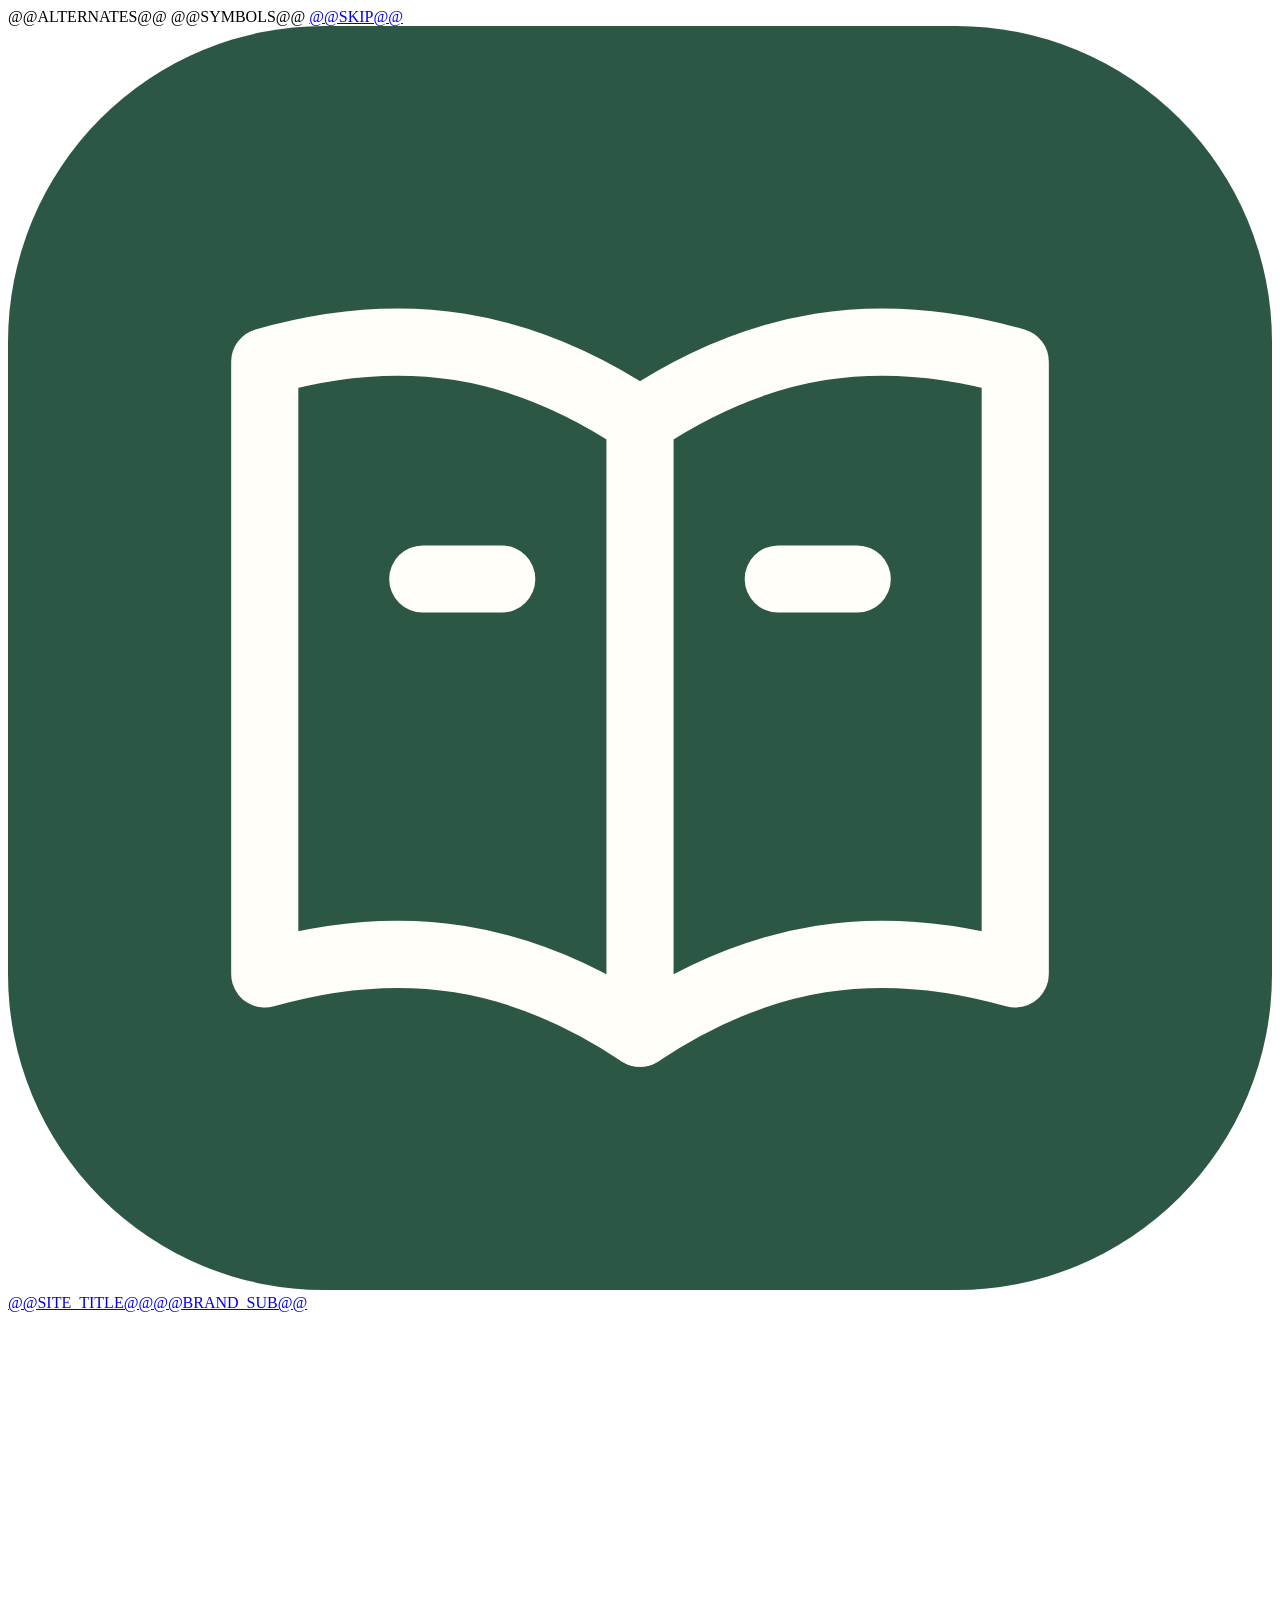
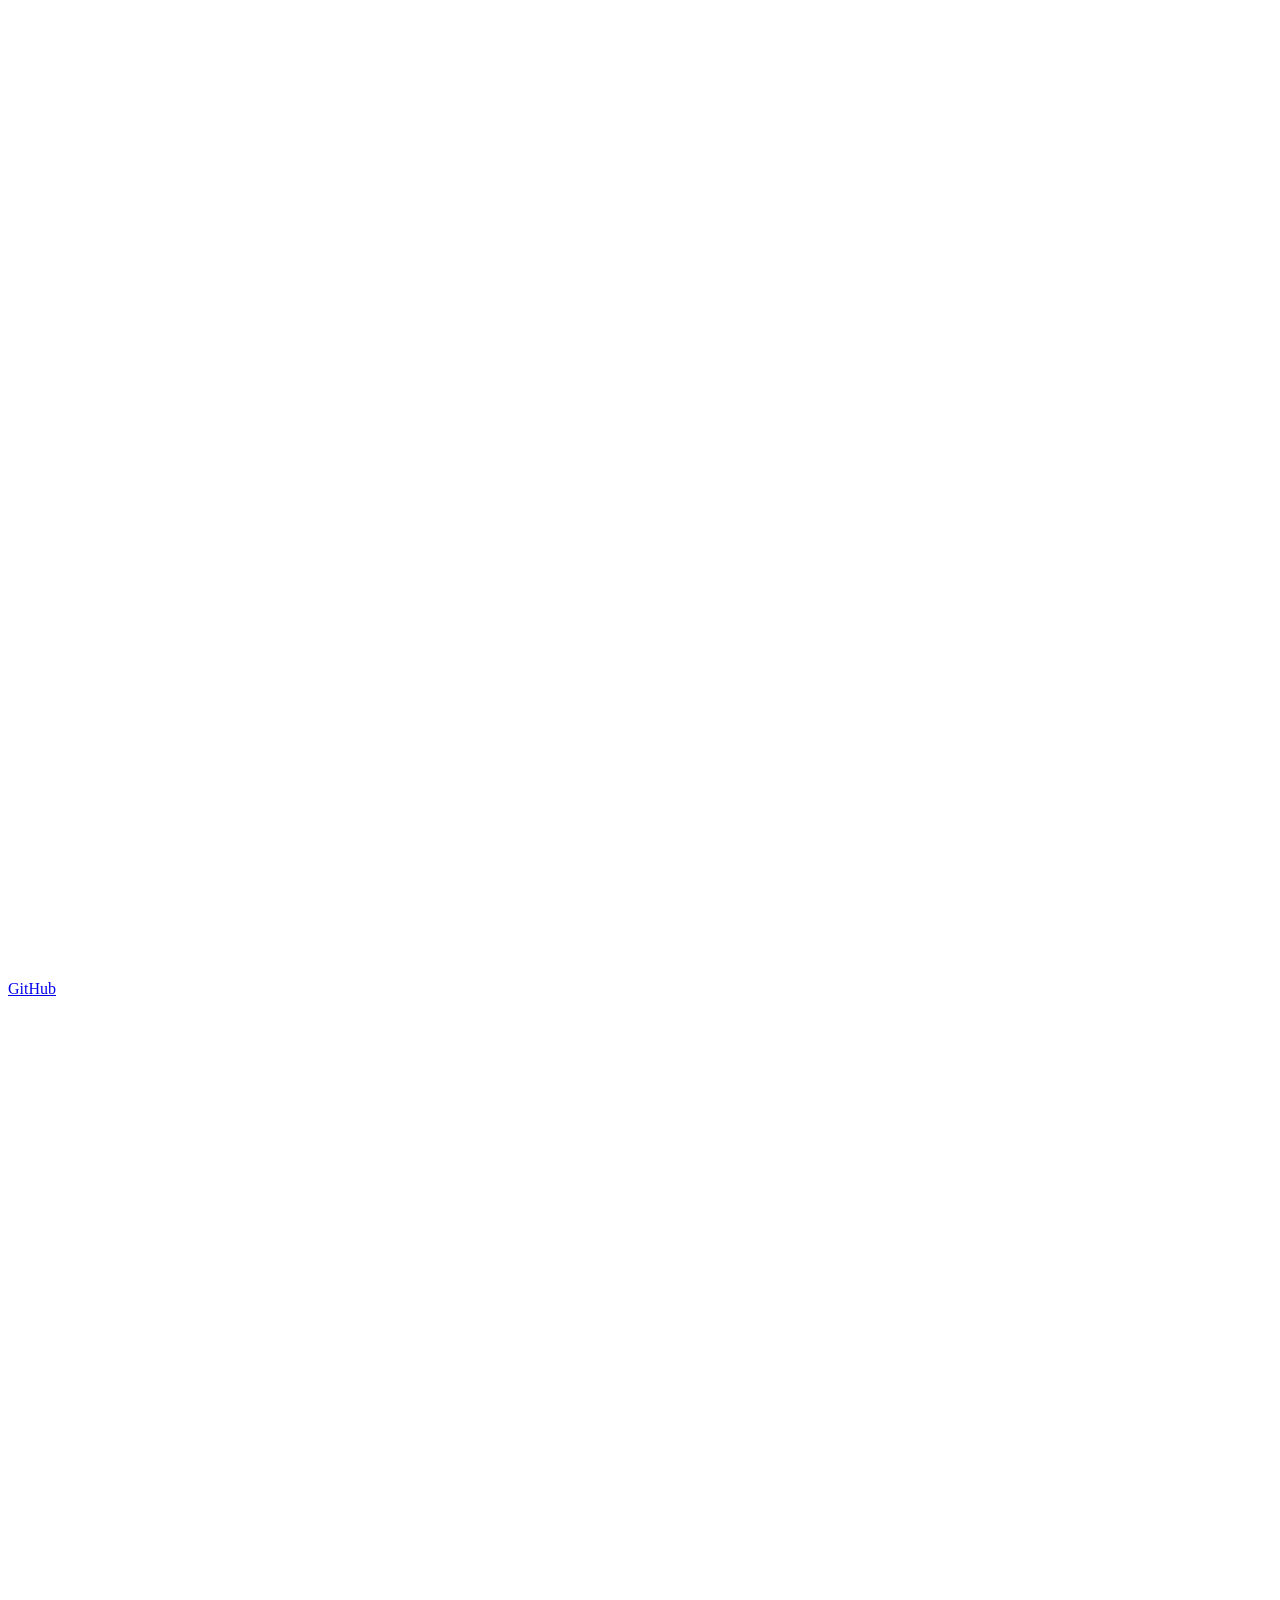
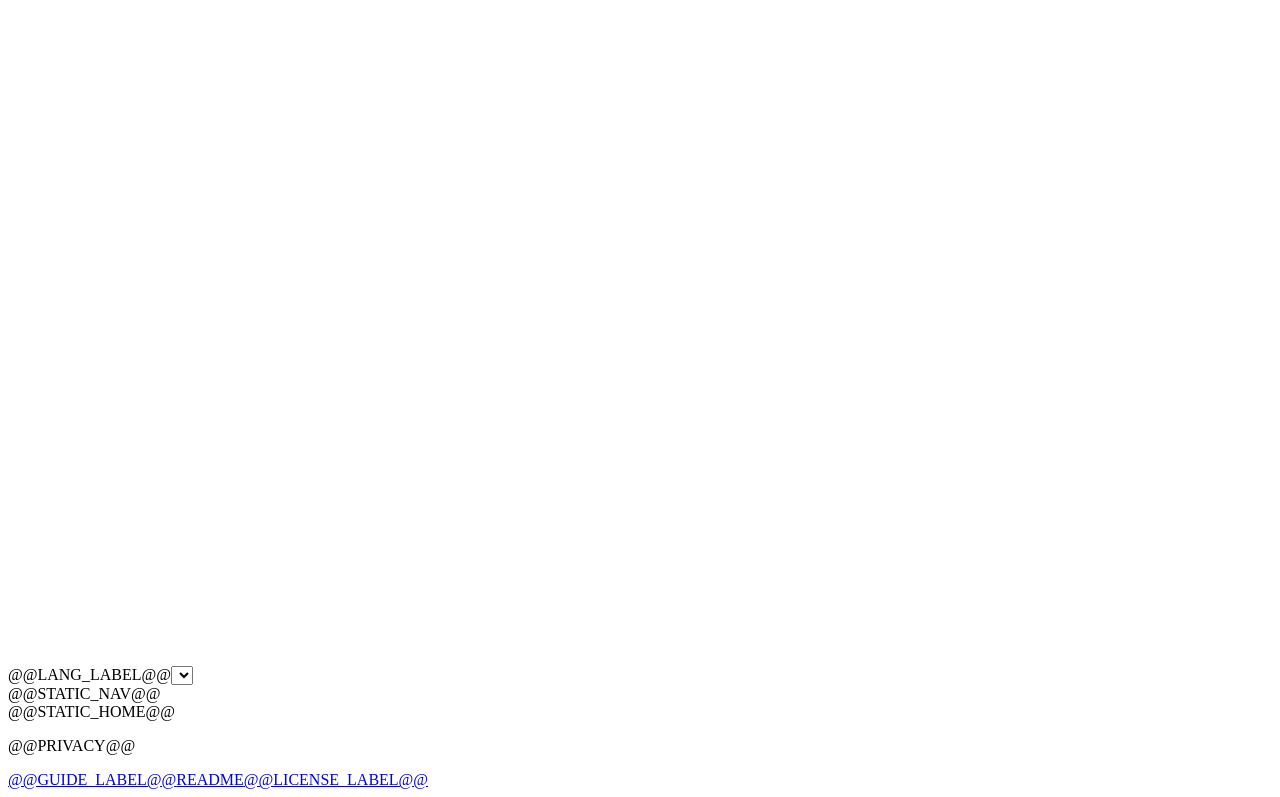
<file: templates/index.html>
<!doctype html>
<html lang="@@LANG@@" dir="@@DIR@@">
<head>
<meta charset="utf-8">
<meta name="viewport" content="width=device-width,initial-scale=1">
<meta name="description" content="@@DESCRIPTION@@">
<meta name="color-scheme" content="light dark">
<meta name="theme-color" content="#f6f5f0">
<meta property="og:type" content="website">
<meta property="og:title" content="@@PAGE_TITLE@@">
<meta property="og:description" content="@@DESCRIPTION@@">
<meta property="og:url" content="@@CANONICAL@@">
<link id="canonical" rel="canonical" href="@@CANONICAL@@">
@@ALTERNATES@@
<meta property="og:image" content="@@SITE_URL@@assets/social-preview.png">
<meta property="og:image:width" content="1280">
<meta property="og:image:height" content="640">
<meta name="twitter:card" content="summary_large_image">
<link rel="icon" href="@@ROOT@@favicon.ico?v=folio-3" sizes="16x16 32x32 48x48">
<link rel="icon" href="@@ROOT@@favicon.svg?v=folio-3" type="image/svg+xml" sizes="any">
<link rel="apple-touch-icon" href="@@ROOT@@apple-touch-icon.png?v=folio-3" sizes="180x180">
<title>@@PAGE_TITLE@@</title>
<style>
@@CSS@@
</style>
</head>
<body>
@@SYMBOLS@@
<a class="skip" id="skip" href="#main">@@SKIP@@</a>
<div class="wrap">
<header class="topbar">
  <a class="brand" href="@@HOME@@" id="brand" data-nav dir="ltr"><svg class="brand-mark" viewBox="0 0 64 64" aria-hidden="true"><rect width="64" height="64" rx="16" fill="#2c5745"/><g fill="none" stroke="#fffef8" stroke-width="3.4" stroke-linecap="round" stroke-linejoin="round"><path d="M13 17c7-2 13-1 19 3 6-4 12-5 19-3v31c-7-2-13-1-19 3-6-4-12-5-19-3Z"/><path d="M32 20v31M21 28h4M39 28h4"/></g></svg><span class="brand-title">@@SITE_TITLE@@<span class="brand-sub">@@BRAND_SUB@@</span></span></a>
  <div class="top-actions"><a class="repo" id="repo" href="@@REPO_URL@@" target="_blank" rel="noopener noreferrer" aria-label="GitHub"><svg class="icon small-icon" viewBox="0 0 24 24" aria-hidden="true"><use href="#i-github"/></svg>GitHub<svg class="icon small-icon flip" viewBox="0 0 24 24" aria-hidden="true"><use href="#i-external"/></svg></a><div class="language-control"><label for="language" id="language-label">@@LANG_LABEL@@</label><select id="language" aria-labelledby="language-label">@@LANG_OPTIONS@@</select></div></div>
</header>
<div class="app-layout"><aside class="sidebar" id="sidebar" aria-label="@@BRAND_SUB@@">@@STATIC_NAV@@</aside><main class="main" id="main" tabindex="-1">@@STATIC_HOME@@</main></div>
<footer class="footer"><p id="privacy">@@PRIVACY@@</p><div class="footer-links"><a id="footer-guide" href="@@GUIDE@@">@@GUIDE_LABEL@@</a><a id="readme" href="@@REPO_URL@@#readme" target="_blank" rel="noopener noreferrer">README</a><a id="license" href="@@ROOT@@LICENSE">@@LICENSE_LABEL@@</a></div></footer>
</div>
<div id="toast" class="toast" role="status" aria-live="polite" aria-atomic="true" hidden></div>
<noscript><div class="no-js">@@NOJS@@</div></noscript>
<script id="page-data" type="application/json">@@PAGE_DATA@@</script>
<script id="library-data" type="application/json">@@DATA@@</script>
<script>
@@APP_JS@@
</script>
</body>
</html>
</file>
